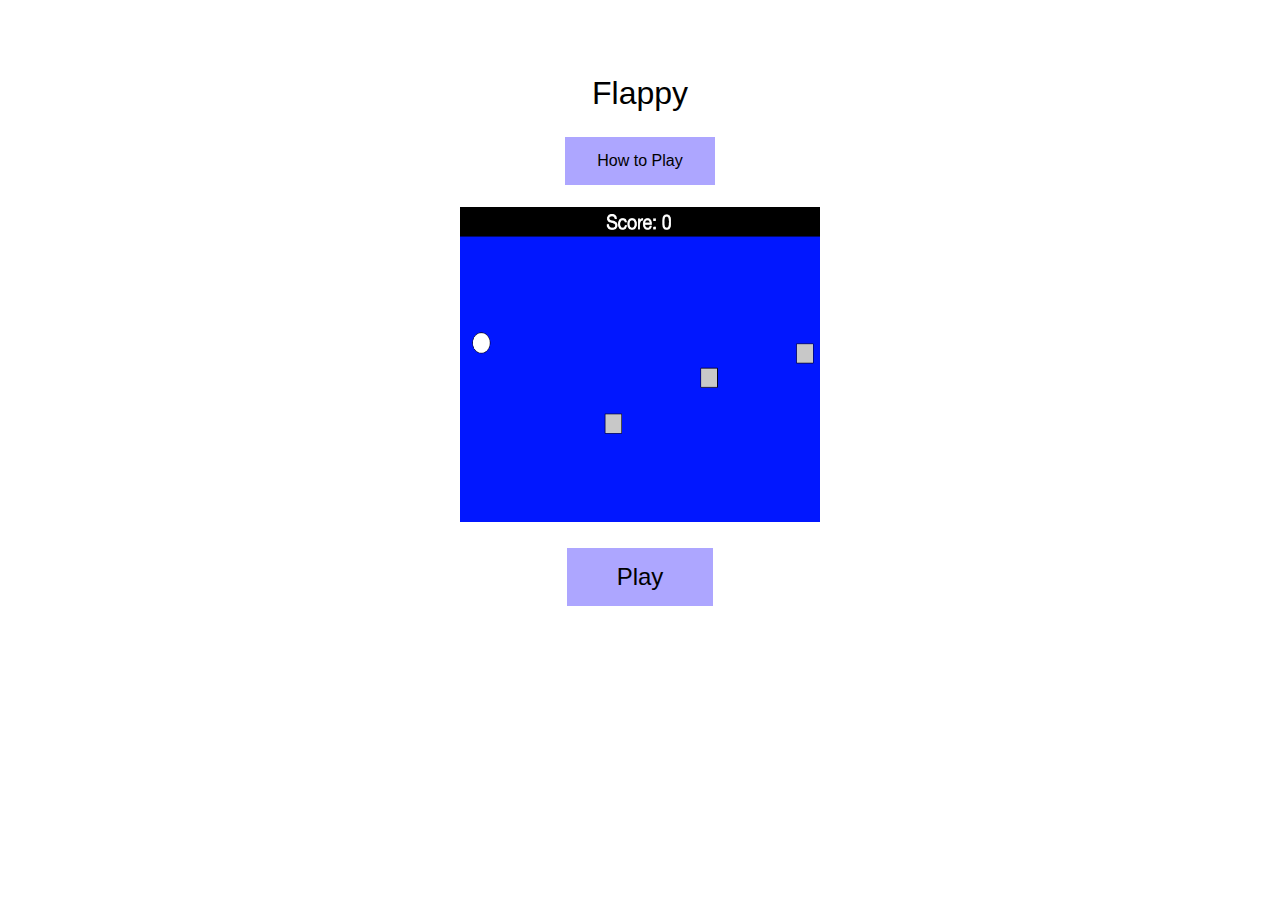
<file: index.html>
<!doctype html>
<html>
<head>
<meta charset="UTF-8">
<title>Home</title>
<link href="flappy.css" rel="stylesheet" type="text/css">
</head>
<div class="wrapper2" align="center" a href>
<body>
<h1 id="header"> Flappy</h1>
<a href="rules.html" class="link">
<div id="rules" align="center" > How to Play
</div>
</a>
<br> <br>
<img src="homepic.png" width="360" height="315" alt=""/>
<br> <br>
<a href="game.html">
<div id="play" align="center" > Play
</div></a>

</body>
</div>
</html>
</file>
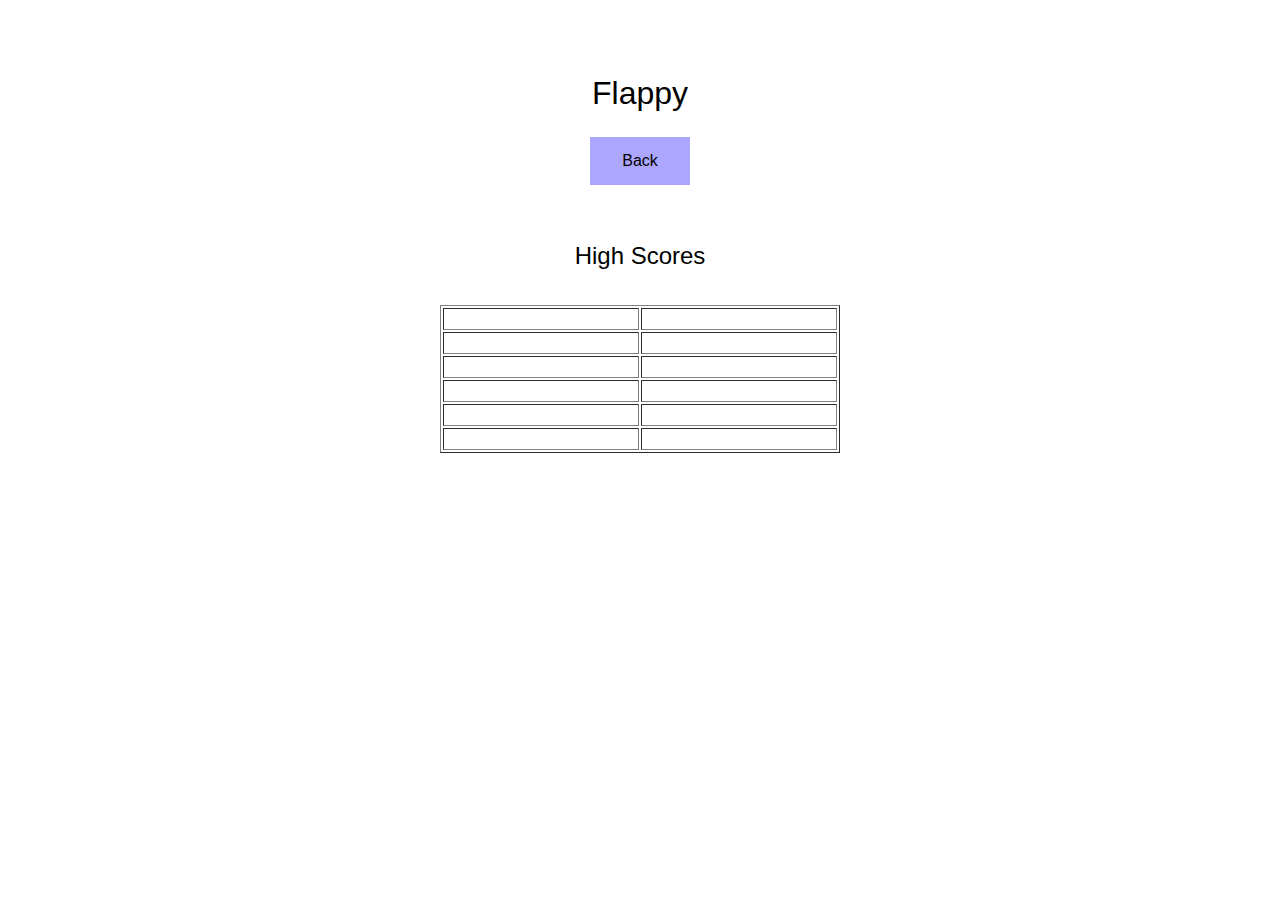
<file: highscores.html>
<!doctype html>
<html>
<head>
<meta charset="UTF-8">
<title>High Scores</title>
<link href="flappy.css" rel="stylesheet" type="text/css">
</head>
<div class="wrapper2" align="center">
<body>
<h1 id="header"> Flappy</h1>
<a href="home.html" class="link">
<div id="rules" align="center" > Back
</div>
</a>
<br> <br>
<div id="text">
<p> High Scores</p></div>

<table width="400" border="1" align="center">
  <tr>
    <th scope="col">&nbsp;</th>
    <th scope="col">&nbsp;</th>
  </tr>
  <tr>
    <td>&nbsp;</td>
    <td>&nbsp;</td>
  </tr>
  <tr>
    <td>&nbsp;</td>
    <td>&nbsp;</td>
  </tr>
  <tr>
    <td>&nbsp;</td>
    <td>&nbsp;</td>
  </tr>
  <tr>
    <td>&nbsp;</td>
    <td>&nbsp;</td>
  </tr>
  <tr>
    <td>&nbsp;</td>
    <td>&nbsp;</td>
  </tr>
</table>
</body>
</div>
</html>
</file>
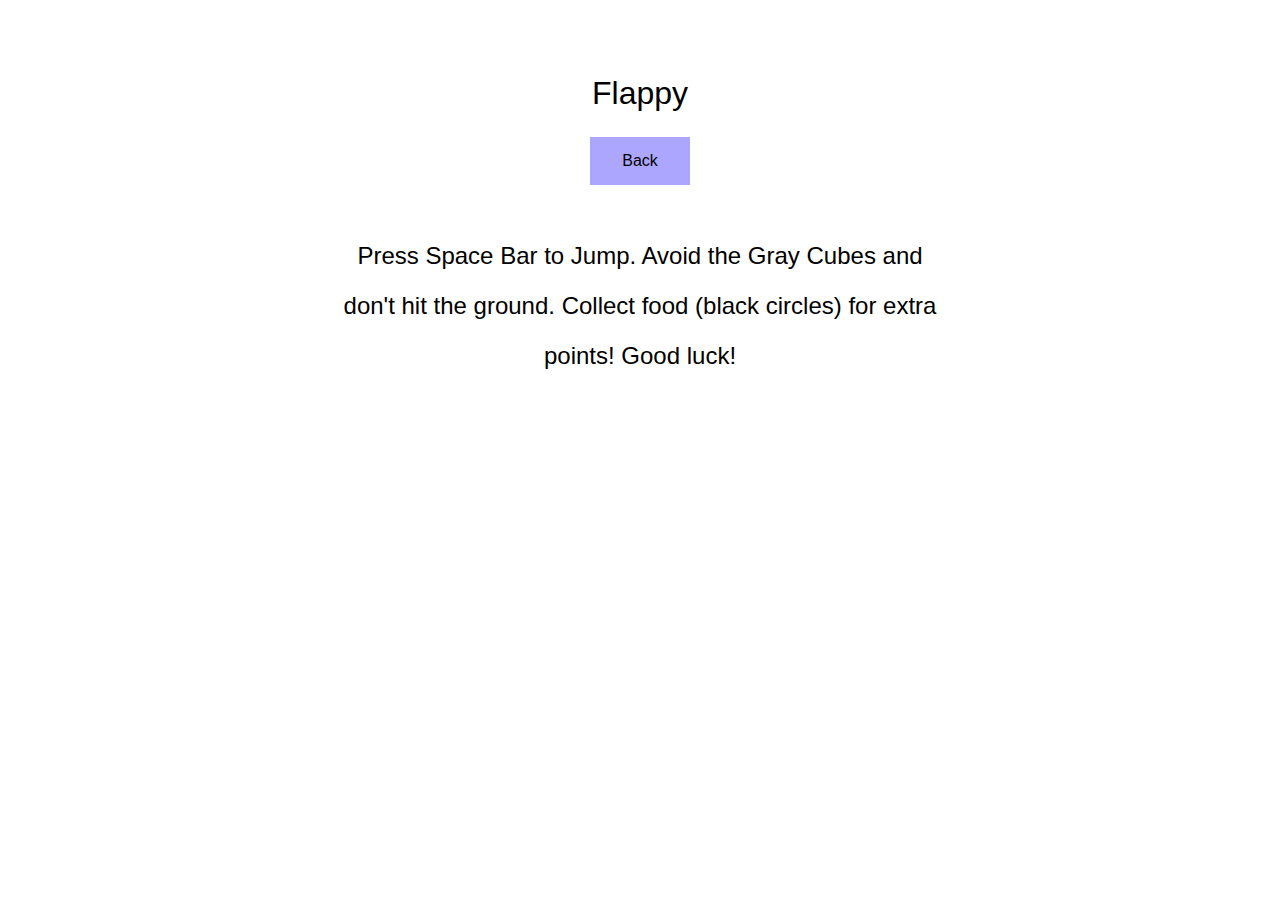
<file: rules.html>
<!doctype html>
<html>
<head>
<meta charset="UTF-8">
<title>How to Play</title>
<link href="flappy.css" rel="stylesheet" type="text/css">
</head>
<div class="wrapper2" align="center">
<body>
<h1 id="header"> Flappy</h1>
<a href="index.html" class="link">
<div id="rules" align="center" > Back
</div>
</a>
<br> <br>
<div id="text">
<p> Press Space Bar to Jump. Avoid the Gray Cubes and don't hit the ground. Collect food (black circles) for extra points! Good luck!</p></div>
</body>
</div>
</html>
</file>
<file: flappy.css>
@charset "UTF-8";
body{
  margin-top: 25px;
  display: flex;
  /* This centers our sketch horizontally. */
  justify-content: center;
  /* This centers our sketch vertically. */
  align-items: center;	
}
#homescreen {
	margin-bottom:50;
	font-family: "Helvetica Neue", Helvetica, Arial, sans-serif;
		font-weight:500;
    background-color: ADA6FF;
    border: none;
    color: black;
    padding: 10px 32px;
    text-align: center;
    text-decoration: none;
    display: inline-block;
    font-size: 16px;
    cursor: pointer;
}
#script{
	margin-top:50px;
}
@charset "UTF-8";
/* CSS Document */

#header{
	margin-top:50px;
	font-family: "Helvetica Neue", Helvetica, Arial, sans-serif;
	font-weight:500;
}
#scores{
	margin-top:10px;
}

#gameCanvas{
		margin-top:5px;

	}
#rules {
	font-family: "Helvetica Neue", Helvetica, Arial, sans-serif;
		font-weight:500;
    background-color: #ADA6FF;
    border: none;
    color: black;
    padding: 15px 32px;
    text-align: center;
    text-decoration: none;
    display: inline-block;
    font-size: 16px;
    margin: 4px 2px;
    cursor: pointer;
}
#homescreen {
	margin-top:10px;
	font-family: "Helvetica Neue", Helvetica, Arial, sans-serif;
		font-weight:500;
    background-color: #ADA6FF;
    border: none;
    color: black;
    padding: 10px 32px;
    text-align: center;
    text-decoration: none;
    display: inline-block;
    font-size: 16px;
    cursor: pointer;
}
#play {
	font-family: "Helvetica Neue", Helvetica, Arial, sans-serif;
		font-weight:500;
    background-color: #ADA6FF;
    border: none;
    color: black;
    padding: 15px 50px;
    text-align: center;
    text-decoration: none;
    display: inline-block;
    font-size: 24px;
    margin: 4px 2px;
    cursor: pointer;
}
#text{
	max-width:600px;
	line-height:50px;
	font-size:24px;
	font-family: "Helvetica Neue", Helvetica, Arial, sans-serif;
	font-weight:500; 
	
}
.link{
	text-decoration:none;
}
</file>
